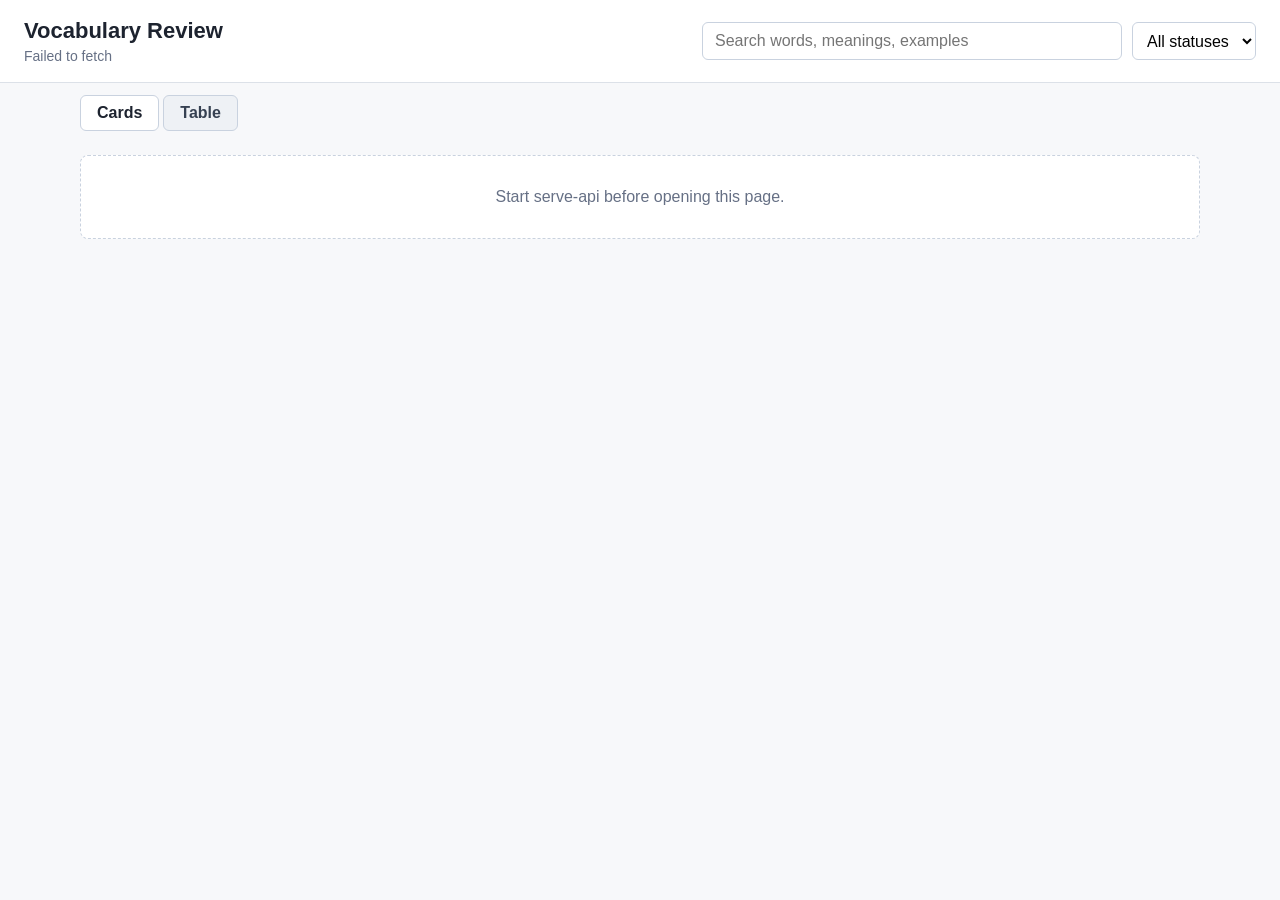
<file: frontend/review/index.html>
<!doctype html>
<html lang="ja">
  <head>
    <meta charset="utf-8">
    <meta name="viewport" content="width=device-width, initial-scale=1">
    <title>Vocabulary Review</title>
    <link rel="icon" href="favicon.svg" type="image/svg+xml">
    <link rel="stylesheet" href="styles.css">
  </head>
  <body>
    <header class="topbar">
      <div>
        <h1>Vocabulary Review</h1>
        <p id="summary">Loading vocabulary API</p>
      </div>
      <div class="filters">
        <input id="search" type="search" placeholder="Search words, meanings, examples">
        <select id="status">
          <option value="">All statuses</option>
          <option value="draft">Draft</option>
          <option value="approved">Approved</option>
          <option value="rejected">Rejected</option>
        </select>
      </div>
    </header>

    <nav class="tabs" role="tablist" aria-label="View switcher">
      <button id="tab-cards" class="tab" role="tab" type="button" aria-selected="true" aria-controls="word-list">Cards</button>
      <button id="tab-table" class="tab" role="tab" type="button" aria-selected="false" aria-controls="word-table">Table</button>
    </nav>

    <main>
      <section id="word-list" class="word-list" role="tabpanel" aria-labelledby="tab-cards" aria-live="polite"></section>
      <section id="word-table" class="word-table-wrapper" role="tabpanel" aria-labelledby="tab-table" aria-live="polite" hidden></section>
    </main>

    <script src="app.js"></script>
  </body>
</html>
</file>
<file: frontend/review/styles.css>
:root {
  color-scheme: light;
  font-family: -apple-system, BlinkMacSystemFont, "Segoe UI", sans-serif;
  background: #f7f8fa;
  color: #1d232f;
}

body {
  margin: 0;
}

.topbar {
  position: sticky;
  top: 0;
  z-index: 1;
  display: flex;
  justify-content: space-between;
  gap: 24px;
  padding: 18px 24px;
  border-bottom: 1px solid #dce1e8;
  background: #ffffff;
}

h1,
h2,
h3,
p {
  margin: 0;
}

h1 {
  font-size: 22px;
}

#summary {
  margin-top: 4px;
  color: #667085;
  font-size: 14px;
}

.filters {
  display: flex;
  align-items: center;
  gap: 10px;
}

input,
select {
  height: 38px;
  border: 1px solid #c9d2df;
  border-radius: 6px;
  background: #ffffff;
  font: inherit;
}

input {
  width: min(44vw, 420px);
  padding: 0 12px;
}

select {
  padding: 0 10px;
}

.tabs {
  display: flex;
  gap: 4px;
  max-width: 1120px;
  margin: 0 auto;
  padding: 12px 24px 0;
}

.tab {
  height: 36px;
  padding: 0 16px;
  border: 1px solid #c9d2df;
  border-radius: 6px;
  background: #eef1f5;
  color: #364152;
  font: inherit;
  font-weight: 600;
  cursor: pointer;
}

.tab[aria-selected="true"] {
  background: #ffffff;
  color: #1d232f;
}

.tab:focus-visible {
  outline: 2px solid #1f6feb;
  outline-offset: 2px;
}

main {
  max-width: 1120px;
  margin: 0 auto;
  padding: 24px;
}

.word-list {
  display: grid;
  gap: 14px;
}

.word-list[hidden] {
  display: none;
}

.word-card {
  border: 1px solid #dce1e8;
  border-radius: 8px;
  background: #ffffff;
  padding: 18px;
}

.word-header {
  display: flex;
  justify-content: space-between;
  gap: 16px;
}

h2 {
  font-size: 24px;
  letter-spacing: 0;
}

.meta,
.details,
.translation {
  color: #667085;
}

.badges {
  display: flex;
  flex-wrap: wrap;
  align-items: flex-start;
  justify-content: flex-end;
  gap: 6px;
}

.badge {
  display: inline-flex;
  align-items: center;
  height: 24px;
  padding: 0 8px;
  border-radius: 999px;
  font-size: 12px;
  font-weight: 700;
  text-transform: uppercase;
}

.badge.approved {
  background: #dff5e7;
  color: #167044;
}

.badge.draft {
  background: #fff1cf;
  color: #946200;
}

.badge.rejected {
  background: #ffe0e0;
  color: #b42318;
}

.badge.source.imported {
  background: #dbeafe;
  color: #1e40af;
}

.badge.source.ai {
  background: #ede9fe;
  color: #6d28d9;
}

.section {
  margin-top: 14px;
}

.section h3 {
  margin-bottom: 8px;
  color: #364152;
  font-size: 14px;
}

ol {
  margin: 0;
  padding-left: 22px;
}

.example {
  display: grid;
  gap: 6px;
  padding: 10px 0;
  border-top: 1px solid #eef1f5;
}

.example-top {
  display: flex;
  align-items: center;
  gap: 8px;
  color: #667085;
  font-size: 13px;
}

.sentence {
  font-size: 16px;
}

.details {
  display: grid;
  gap: 4px;
  font-size: 13px;
}

.empty {
  padding: 32px;
  border: 1px dashed #c9d2df;
  border-radius: 8px;
  background: #ffffff;
  text-align: center;
  color: #667085;
}

.word-table-wrapper {
  overflow-x: auto;
  border: 1px solid #dce1e8;
  border-radius: 8px;
  background: #ffffff;
}

.word-table {
  width: 100%;
  border-collapse: collapse;
  font-size: 13px;
}

.word-table th,
.word-table td {
  padding: 8px 10px;
  border-bottom: 1px solid #eef1f5;
  text-align: left;
  vertical-align: top;
  white-space: nowrap;
}

.word-table th {
  background: #f7f8fa;
  color: #364152;
  font-weight: 600;
  position: sticky;
  top: 0;
}

.word-table td.cell-wrap {
  white-space: normal;
  min-width: 240px;
}

.word-table td.cell-meanings,
.word-table td.cell-wordbook {
  white-space: normal;
  min-width: 200px;
}

.word-table tr:last-child th,
.word-table tr:last-child td {
  border-bottom: none;
}

.word-table .badges {
  justify-content: flex-start;
}

@media (max-width: 760px) {
  .topbar,
  .word-header {
    flex-direction: column;
  }

  .filters {
    align-items: stretch;
    flex-direction: column;
  }

  input,
  select {
    width: 100%;
  }

  main {
    padding: 16px;
  }

  .tabs {
    padding: 12px 16px 0;
  }
}
</file>
